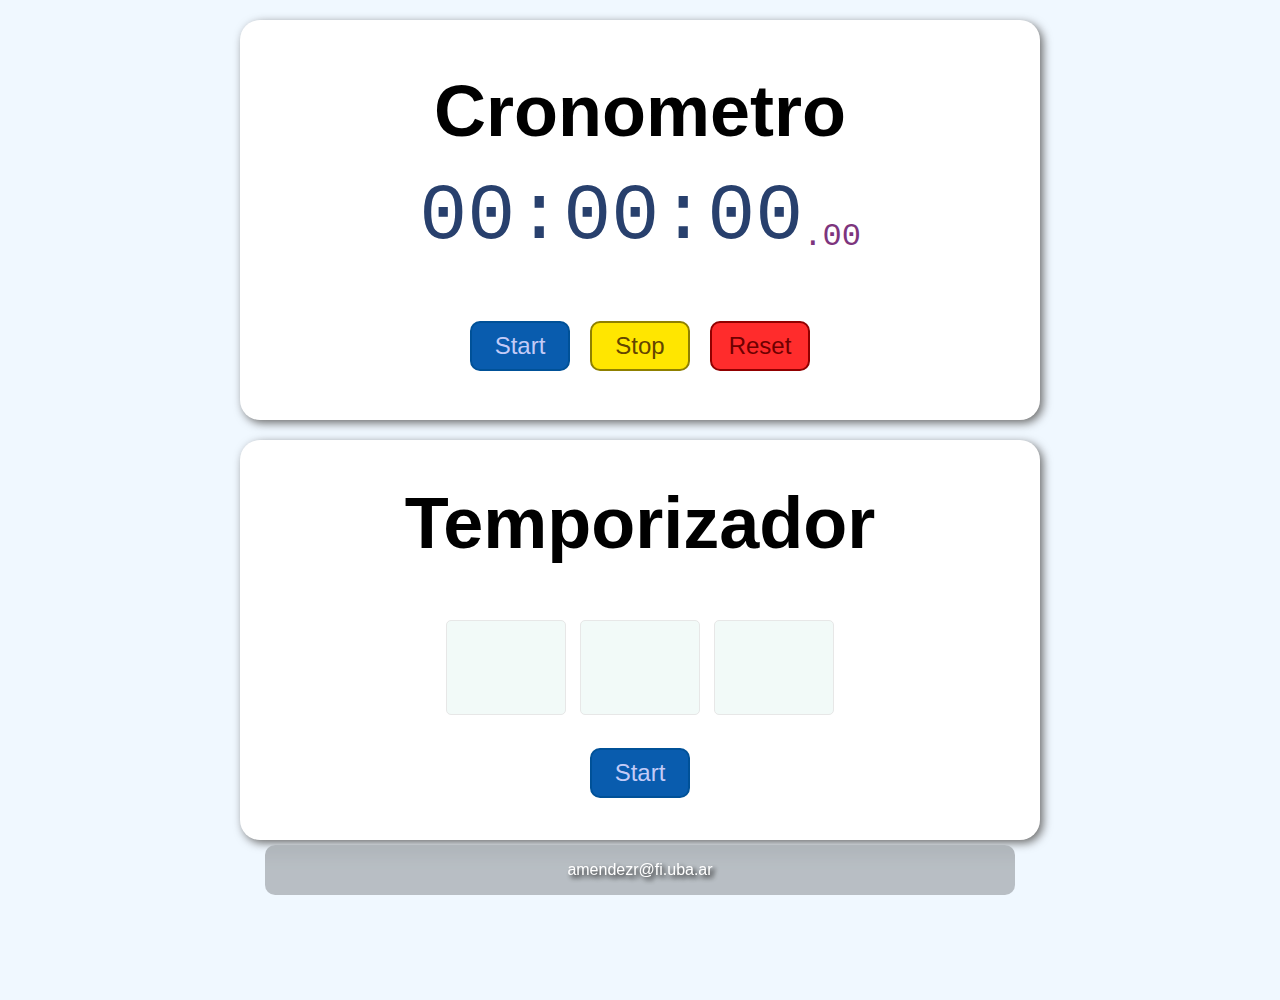
<file: index.html>
<!DOCTYPE html>
<html>
<head>
	<meta charset="utf-8">
	<meta name="viewport" content="width=device-width, initial-scale=1">
	<!-- <link rel="stylesheet" type="text/css" href="styles.css"> -->
	<link rel="stylesheet" type="text/css" href="responsive.css">

	<title>Cronometro</title>

</head>

<body>
    <!-- <div id="hora"></div> -->
	<section class="parent">
		<div class="cronometro container">
			<div class="child titulo">
                <h1>Cronometro</h1>
            </div>
			<div class="child display" id="crono_display">
				<span class="" id="hms"></span><span id="ms"></span> 
			</div>
			<div class="child botones">
				<button class="boton start" id="crono_start">Start</button>
				<button class="boton stop" id="crono_stop">Stop</button>
				<button class="boton reset" id="crono_reset">Reset</button>
			</div>
		</div>
	</section>
    <script>
        document.getElementById("hms").innerHTML="00:00:00";
        document.getElementById("ms").innerHTML=".00"
        h = 0;
        m = 0;
        s = 0;
        ms = 0;
        document.getElementById('crono_start').addEventListener("click",cronometrar);
        document.getElementById('crono_stop').addEventListener("click",parar);
        document.getElementById('crono_reset').addEventListener("click",reiniciar);
            
        function cronometrar(){
            escribir();
            start_interval=setInterval(escribir,10);
            document.querySelector(".start").removeEventListener("click",cronometrar);
        }

        function escribir(){
            ms++;
            if (ms>99){s++;ms=0}
            if (s>59){m++;s=0}
            if (m>59){h++;s=0}
            if (h>24){alert('Pasaron mas de 24hs'),reiniciar()}

            var sAux, mAux, hAux, msAux
            if (ms<10){msAux="0"+ms}else{msAux=ms}
            if (s<10){sAux='0'+s;}else{sAux=s}
            if (m<10){mAux='0'+m;}else{mAux=m}
            if (h<10){hAux='0'+h;}else{hAux=h}
            document.getElementById('hms').innerHTML= hAux + ':' + mAux + ':' + sAux;
            document.getElementById("ms").innerHTML= "." + msAux;
        }

        function parar(){
            clearInterval(start_interval)
            document.querySelector(".start").addEventListener("click",cronometrar);

        }

        function reiniciar(){
            clearInterval(start_interval)
            document.getElementById("hms").innerHTML="00:00:00";
            document.getElementById("ms").innerHTML=".00";
            document.querySelector(".start").addEventListener("click",cronometrar);
            h = 0;
            m = 0;
            s = 0;
            ms = 0;
        }
    </script>
    <!-- ------------------------------------------------------- -->
    <section class="parent">
		<div class="cronometro container">
			<div class="child titulo">
                <h1>Temporizador</h1>
            </div>

			<div class="child display" id="container-temp-hms"></div>
		
            <div class="child forms">
                <form id="inputs">
                    <input min="0" type="number" id="input-h">
                    <input min="0" type="number" id="input-m">
                    <input min="0" type="number" id="input-s">
                </form>
            </div>
			
			<div class="child botones" id="botones">
				<button id="start" class="boton temp-start">Start</button>
				<!-- <button id="stop" class="boton temp-stop">Stop</button>
				<button id="reset" class="boton temp-reset">Reset</button> -->
			</div>
		</div>
	</section>
    

    <script>
        // mostrarHora= document.getElementById("hora")
        // // mostrarHora.innerHTML = hora.toLocaleDateString();
        // setInterval (()=>{
        //     let hora = new Date()
        //     mostrarHora.innerHTML = hora.toLocaleTimeString();
        // },1000 )
        
            temp_h = 0;
            temp_m = 0;
            temp_s = 0;
            document.querySelector(".temp-start").addEventListener("click",timer_start);
            // document.querySelector(".temp-stop").addEventListener("click",timer_stop);
            // document.querySelector(".temp-reset").addEventListener("click",timer_reset);
        
        let is_running=false;
        function timer_start() {
            document.getElementById("container-temp-hms").innerHTML += '<span id="temp-hms"></span>'
            document.getElementById("temp-hms").innerHTML="00:00:00";
            
            document.getElementById("botones").innerHTML += '<button id="stop" class="boton temp-stop">Stop</button>';
            document.getElementById("botones").innerHTML += '<button id="reset" class="boton temp-reset">Reset</button>';
            document.querySelector(".temp-stop").addEventListener("click",timer_stop);
            document.querySelector(".temp-reset").addEventListener("click",timer_reset);
            const btn_start = document.getElementById('start')
            btn_start.remove()
            //----------------------------------------------------------//
            temp_h = parseInt(document.getElementById("input-h").value) || 0; //parseInt convierte el input a entero, y si esta vacio es igual a 0
            temp_m = parseInt(document.getElementById("input-m").value) || 0;
            temp_s = parseInt(document.getElementById("input-s").value) || 0;
            timer_interval = setInterval(escribir_timer, 1000);
            let temp_hAux = temp_h < 10 ? '0' + temp_h : temp_h;
            let temp_mAux = temp_m < 10 ? '0' + temp_m : temp_m;
            let temp_sAux = temp_s < 10 ? '0' + temp_s : temp_s;

            document.getElementById('temp-hms').innerHTML = temp_hAux + ':' + temp_mAux + ':' + temp_sAux;
            // document.querySelector(".temp-start").removeEventListener("click", timer_start);

            // const form_inputs = document.getElementById('inputs')
            // form_inputs.innerHTML= " "
            document.getElementById("inputs").style.display='none'
            is_running=true
        }
        
        function escribir_timer() {
            if (temp_s>0){
                temp_s--;
            }else {
                if (temp_m>0){
                    temp_s=59;temp_m--;
                }else{
                    if (temp_h>0){
                        temp_h--;temp_s=59;temp_m=59;
                    }else {
                        alert("Timer Finalizado")
                        timer_reset()
                    }
                }
            }
            let temp_hAux = temp_h < 10 ? '0' + temp_h : temp_h;
            let temp_mAux = temp_m < 10 ? '0' + temp_m : temp_m;
            let temp_sAux = temp_s < 10 ? '0' + temp_s : temp_s;

            document.getElementById('temp-hms').innerHTML = temp_hAux + ':' + temp_mAux + ':' + temp_sAux;
        }
        

        function timer_stop(){
            
            if (is_running){
                clearInterval(timer_interval)
                document.getElementById('stop').textContent = "Play"
            }else{
                timer_interval = setInterval(escribir_timer, 1000);
                document.getElementById('stop').textContent = "Stoop"
                
            }
            is_running=!is_running

            // document.querySelector(".temp-start").addEventListener("click",timer_start);
        }

        function timer_reset(){
            document.getElementById("botones").innerHTML += '<button id="start" class="boton temp-start">Start</button>';
            document.getElementById("container-temp-hms").innerHTML = ''
            const btn_stop = document.getElementById('stop');
            const btn_reset = document.getElementById('reset');
            btn_reset.remove();
            btn_stop.remove();

            clearInterval(timer_interval)
            // document.getElementById("temp-hms").innerHTML="00:00:00";
            document.querySelector(".temp-start").addEventListener("click",timer_start);
           
            // const form_inputs = document.getElementById('inputs')
            // form_inputs.innerHTML += '<input type="number" id="input-h"><input type="number" id="input-m"><input type="number" id="input-s">'
            document.getElementById("inputs").style.display='inline'
            document.getElementById("inputs").reset()
        }

    </script>


	<footer>
		<div class="container_footer">
            <p><a target="_blank" href="https://github.com/AntMendez">amendezr@fi.uba.ar</a></p>
            <!-- <p><a href="file:///C:/Users/Sabrina/Desktop/Cronometro/temporizador.html">Temporizador</a></p>
            <p><a href="file:///C:/Users/Sabrina/Desktop/Cronometro/index.html">Cronometro</a></p> -->
        </div>
	</footer>

	<!-- <script src="script.js" ></script> -->
</body>

</html>
</file>
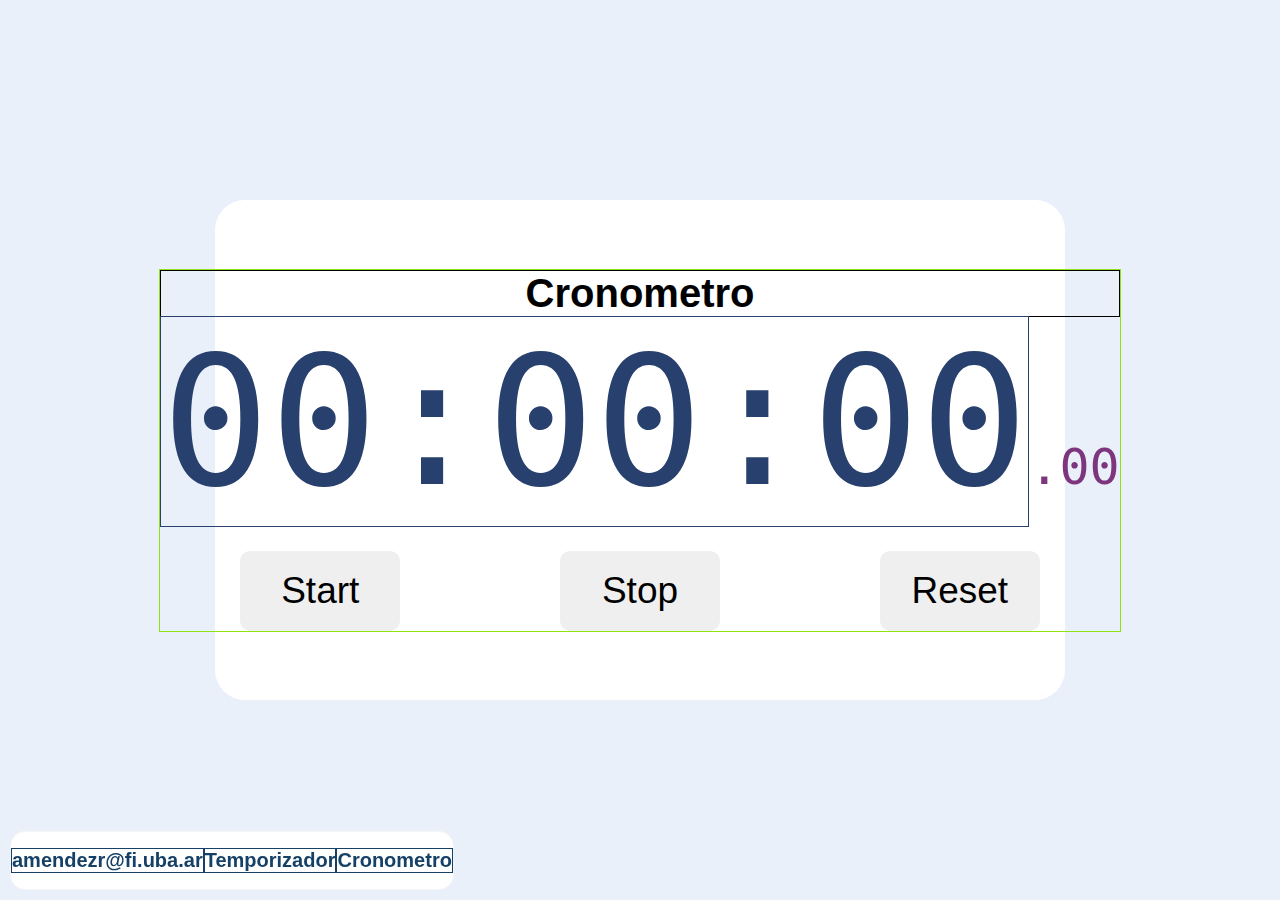
<file: index_fake.html>
<!DOCTYPE html>
<html>
<head>
	<meta charset="utf-8">
	<meta name="viewport" content="width=device-width, initial-scale=1">
	<link rel="stylesheet" type="text/css" href="styles.css">
	<title>Cronometro</title>
	<!-- <link href="https://cdn.jsdelivr.net/npm/bootstrap@5.3.3/dist/css/bootstrap.min.css" rel="stylesheet" integrity="sha384-QWTKZyjpPEjISv5WaRU9OFeRpok6YctnYmDr5pNlyT2bRjXh0JMhjY6hW+ALEwIH" crossorigin="anonymous"> -->


</head>

<body>
	<!-- <button>Hola</button> -->
	<section class="parent">
		<div class="cronometro">
			<p>Cronometro</p>
			<div>
				<span class="" id="hms"></span><span id="ms"></span> 
			</div>
			<div class="botones">
				<button class="boton start">Start</button>
				<button class="boton stop">Stop</button>
				<button class="boton reset">Reset</button>
			</div>
		</div>
	</section>


	<footer>
		<p><a target="_blank" href="https://github.com/AntMendez">amendezr@fi.uba.ar</a></p>
		<p><a href="file:///C:/Users/Sabrina/Desktop/Cronometro/temporizador.html">Temporizador</a></p>
		<p><a href="file:///C:/Users/Sabrina/Desktop/Cronometro/index.html">Cronometro</a></p>
	</footer>

	<script src="script.js" ></script>
</body>

</html>
</file>
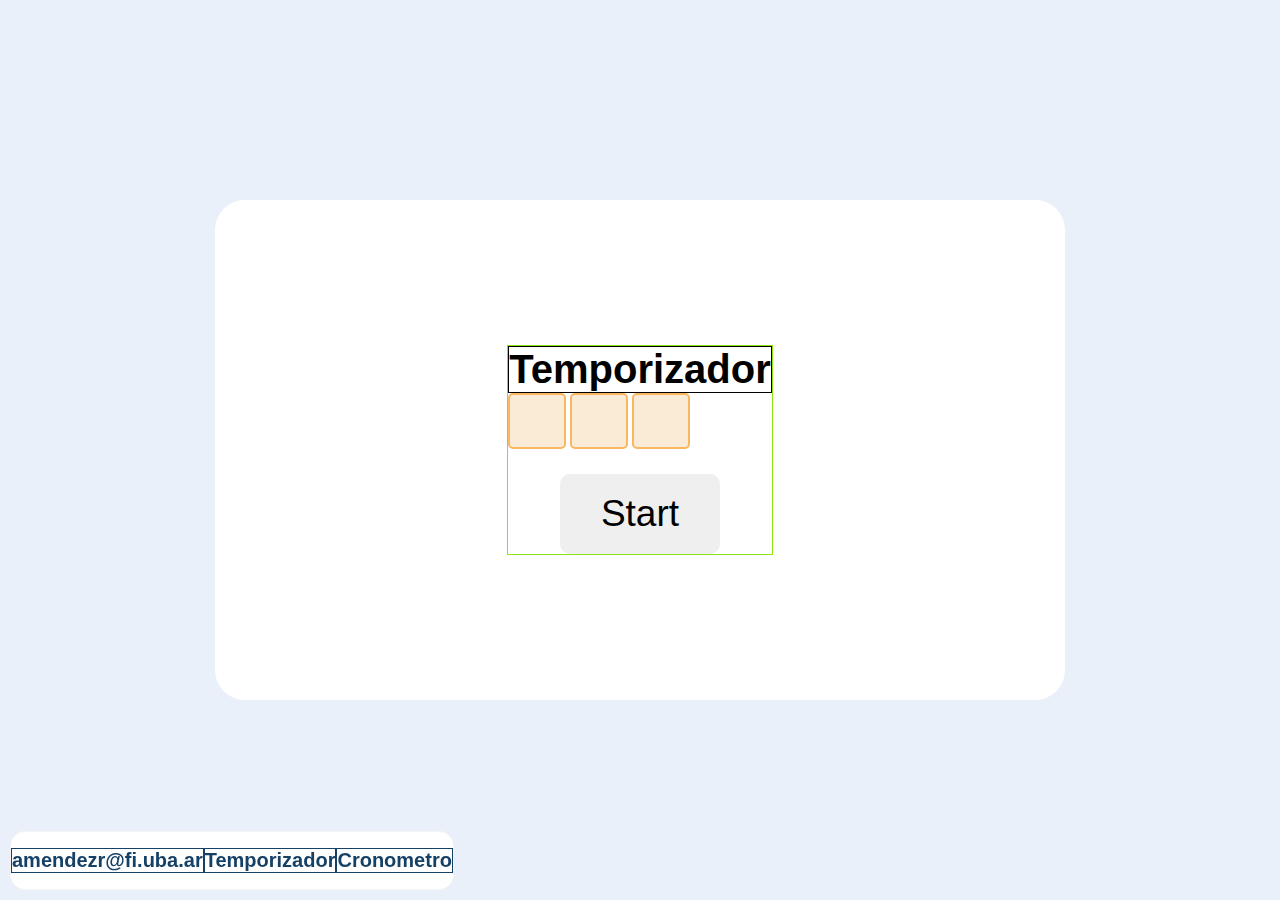
<file: temporizador.html>
<!DOCTYPE html>
<html lang="es">
<head>
    <meta charset="UTF-8">
    <meta name="viewport" content="width=device-width, initial-scale=1.0">
    <title>Temporizador</title>
    <link rel="stylesheet" type="text/css" href="styles.css">

</head>
<body>
    <section class="parent">
		<div class="cronometro">
			<p>Temporizador</p>
			<div id="container-temp-hms">
				
			</div>
		
            <form id="inputs">
                <input type="number" id="input-h">
			    <input type="number" id="input-m">
			    <input type="number" id="input-s">
            </form>
			
			<div class="botones" id="botones">
				<button id="start" class="boton temp-start">Start</button>
				<!-- <button id="stop" class="boton temp-stop">Stop</button>
				<button id="reset" class="boton temp-reset">Reset</button> -->
			</div>
		</div>
	</section>
    <!-- <div id="hora"></div> -->

    <script>
        // mostrarHora= document.getElementById("hora")
        // // mostrarHora.innerHTML = hora.toLocaleDateString();
        // setInterval (()=>{
        //     let hora = new Date()
        //     mostrarHora.innerHTML = hora.toLocaleTimeString();
        // },1000 )
        
        window.onload = init
        function init(){
            h = 0;
            m = 0;
            s = 0;
            document.querySelector(".temp-start").addEventListener("click",timer_start);
            // document.querySelector(".temp-stop").addEventListener("click",timer_stop);
            // document.querySelector(".temp-reset").addEventListener("click",timer_reset);
        }
        let is_running=false;
        function timer_start() {
            document.getElementById("container-temp-hms").innerHTML += '<span id="temp-hms"></span>'
            document.getElementById("temp-hms").innerHTML="00:00:00";
            
            document.getElementById("botones").innerHTML += '<button id="stop" class="boton temp-stop">Stop</button>';
            document.getElementById("botones").innerHTML += '<button id="reset" class="boton temp-reset">Reset</button>';
            document.querySelector(".temp-stop").addEventListener("click",timer_stop);
            document.querySelector(".temp-reset").addEventListener("click",timer_reset);
            const btn_start = document.getElementById('start')
            btn_start.remove()
            //----------------------------------------------------------//
            h = parseInt(document.getElementById("input-h").value) || 0; //parseInt convierte el input a entero, y si esta vacio es igual a 0
            m = parseInt(document.getElementById("input-m").value) || 0;
            s = parseInt(document.getElementById("input-s").value) || 0;
            timer_interval = setInterval(escribir_timer, 1000);
            // document.querySelector(".temp-start").removeEventListener("click", timer_start);

            // const form_inputs = document.getElementById('inputs')
            // form_inputs.innerHTML= " "
            document.getElementById("inputs").style.display='none'
            is_running=true
        }
        
        function escribir_timer() {
            if (s>0){
                s--;
            }else {
                if (m>0){
                    s=59;m--;
                }else{
                    if (h>0){
                        h--;s=59;m=59;
                    }else {
                        alert("Timer Finalizado")
                        timer_stop()
                    }
                }
            }
            let hAux = h < 10 ? '0' + h : h;
            let mAux = m < 10 ? '0' + m : m;
            let sAux = s < 10 ? '0' + s : s;

            document.getElementById('temp-hms').innerHTML = hAux + ':' + mAux + ':' + sAux;
        }
        

        function timer_stop(){
            
            if (is_running){
                clearInterval(timer_interval)
                document.getElementById('stop').textContent = "Play"
            }else{
                timer_interval = setInterval(escribir_timer, 1000);
                document.getElementById('stop').textContent = "Stoop"

            }
            is_running=!is_running

            // document.querySelector(".temp-start").addEventListener("click",timer_start);
        }

        function timer_reset(){
            document.getElementById("botones").innerHTML += '<button id="start" class="boton temp-start">Start</button>';
            document.getElementById("container-temp-hms").innerHTML = ''
            const btn_stop = document.getElementById('stop');
            const btn_reset = document.getElementById('reset');
            btn_reset.remove();
            btn_stop.remove();

            clearInterval(timer_interval)
            // document.getElementById("temp-hms").innerHTML="00:00:00";
            document.querySelector(".temp-start").addEventListener("click",timer_start);
           
            // const form_inputs = document.getElementById('inputs')
            // form_inputs.innerHTML += '<input type="number" id="input-h"><input type="number" id="input-m"><input type="number" id="input-s">'
            document.getElementById("inputs").style.display='inline'
        }


    </script>

    <footer>
		<p><a target="_blank" href="https://github.com/AntMendez">amendezr@fi.uba.ar</a></p>
		<p><a href="file:///C:/Users/Sabrina/Desktop/Cronometro/temporizador.html">Temporizador</a></p>
		<p><a href="file:///C:/Users/Sabrina/Desktop/Cronometro/index.html">Cronometro</a></p>
	</footer>

    <!-- <script src="script.js" ></script> -->
</body>
</html>
</file>
<file: styles.css>
/* *{box-sizing:border-box;margin:0;padding:0;} */

/* @font-face {
    font-family: JetBrains;
    src: url(/fonts/JetBrains_Mono/JetBrainsMono-VariableFont_wght.ttf);
}
@font-face {
    font-family: NeunMachina;
    src: url(/fonts/Neue_Machina/NeueMachina-Regular.otf);
}
@font-face {
    font-family: IbmPlex;
    src: url(/fonts/IBM_Plex_Mono/IBMPlexMono-Regular.ttf);
}
@font-face {
    font-family: SpaceGrotesk ;
    src: url(/fonts/Space_Grotesk/SpaceGrotesk-VariableFont_wght.ttf);
} */

body,html{
    background-color: #e9f0f9;

    margin: 0px;
    /* align-content: center; */
    position: relative;
    display: flex;
    height:100%;
    /* border: 5px solid; */
    align-content: center;
    flex-direction: column;
}

.parent{
    background-color:rgb(255, 255, 255) ;
    /* backdrop-filter: blur(5px); */
    /* filter: blur(5px); */
    border-radius: 30px;
    box-sizing: border-box;
    /* border: 1px solid red; */
    height: 500px;
    width: 850px;
    display: flex;
    justify-content: center;
    align-items: center;
    margin: auto;
}
.cronometro{
    margin: 0;
    box-sizing: border-box;   
    border: 1px solid rgb(143, 227, 17); 
}

.botones{
    /* border: 1px solid black; */
    padding-top:25px;
    display: flex;
    justify-content: space-around;
}
button{
    border: 0;
    border-radius: 10px;
    height: 80px;
    width: 160px;
    font-family: SpaceGrotesk, Arial, Helvetica, sans-serif;
    font-size: 37px;
    /* font-weight: 500; */
}
/* button:first-child{
    background-color: rgb(9, 92, 174);
    color: rgb(195, 203, 247);
}
button:nth-child(2){
    background-color: rgb(255, 230, 0);
    color: rgb(99, 68, 0);
}
button:last-child{
    background-color: rgb(255, 44, 44);
    color: rgb(110, 0, 0);
} */
    
#hms, #temp-hms{
    border: 1px solid; 
    box-sizing: border-box;
    font-size:180px;
    color: #28406d;
   font-family: IbmPlex,monospace; 
 }
#ms{
    /* border: 1px solid;  */
    box-sizing: border-box;
    font-size:50px;
    color: rgb(125, 53, 125);
    font-family: IbmPlex,monospace; 
}

footer{
    border: 1px solid whitesmoke;
    box-sizing: border-box;
    padding: 0;
    border-radius: 15px;
    background-color: white;
    margin: 10px;
    position: fixed;
    bottom: 0;
    display: inline-flex;
    /* justify-content: center; */
}
p a{
    border: 1px solid;
    display: inline-block;
    text-decoration: none;
    font-family: Arial, Helvetica, sans-serif;
    font-size: 20px;
    font-weight: bold;
    color: rgb(22, 65, 103);
}
section p{
    margin: 0;
    border: 1px solid;
    font-family: Arial, Helvetica, sans-serif;
    font-size: 40px;
    font-weight: bold;
    text-align: center;
}

input{
    border-radius: 5px;
    border: 2px solid #fab760 ;
    background-color: #faebd7;
    height: 50px;
    width: 50px;
    font-size: 35px;
}
input[type=text] {
    padding: 5px;
    margin: 8px 0;
    box-sizing: border-box;
    /* border: 2px; */
    
  }
</file>
<file: responsive.css>
*{
    box-sizing: border-box;
}
body{
    margin: 0;
    position: relative;
    background-color: aliceblue;
}

h1 { font-family: Montserrat,Helvetica; font-size: 4.5em; margin: 0;font-weight: 600;transition: 0.3s;}
h1:hover{text-shadow: 3px 3px 10px rgb(80, 80, 80); }
p { font-family: Montserrat, Helvetica; font-weight: 500; text-shadow: 3px 3px 5px black; }
a { text-decoration: none; color: rgb(255, 255, 255); margin: 0px 10px;}
a:hover{ color: black;}

button{
    font-family: Arial, Helvetica, sans-serif;
    font-size: 1.5em;
    margin: 0px 10px;
    width: 100px;
    height: 50px;
    border-radius: 10px;
    transition: 0.3s;
}
button:hover{ box-shadow: 0px 0px 10px rgb(0, 0, 0)}

.botones .start,.temp-start {
    border: 2px solid rgb(0, 81, 152);
    background-color: rgb(9, 92, 174);
    color: rgb(195, 203, 247);
}
.botones .stop,.temp-stop {
    border: 2px solid rgb(143, 128, 0);
    background-color: rgb(255, 230, 0);
    color: rgb(99, 68, 0);
}
.botones .reset,.temp-reset {
    border: 2px solid rgb(145, 0, 0);
    background-color: rgb(255, 44, 44);
    color: rgb(110, 0, 0);
}

input[type=number]::-webkit-inner-spin-button {
    -webkit-appearance: none; }
input{
    background-color: rgb(242, 250, 248);
    border: 1px solid rgb(231, 231, 231);
    border-radius: 5px;
    box-sizing: border-box;
    width: 1.5em;
    font-size:5em;
    color: #28406d;
    font-family: IbmPlex,monospace; 
    /* height: 3em; */
    /* padding: 10px; */
    margin: 10px 5px;
    font-size: 5em;
    
}
footer{
    display: flex;
    justify-content: center;
    padding: 40px;
    margin: 40px;
}

.container_footer{
    margin: 5px;
    background-color: rgba(0, 0, 0, 0.23);
    max-width: 750px;
    color: white;
    backdrop-filter: blur(10px);
    position: fixed;
    display: flex;
    flex-direction: row;
    justify-content: center;
    border-radius: 10px;
    width: 100%;
    bottom: 0;
    transition: 1s;
}
.container_footer:hover{
    bottom: 5px;
    /* bottom: 0px; */
}


section .parent{
    height: 500px;
}

.container{
    background-color: white;
    /* border: 2px solid; */
    box-shadow: 3px 3px 10px rgb(107, 107, 107);
    max-width: 800px;
    height:400px;
    margin: 20px auto 0px auto;
    padding: 30px 0px;
    border-radius: 20px;
    display: flex;
    flex-direction: column;
    /* justify-content: start; */
    align-items: center;
}
.child{
    /* border: 3px solid; */
    flex-grow: 1;
    align-items: center;
    display: flex;
}

#crono_display{
    /* border: 3px solid greenyellow; */
    display: flex;
    flex-direction: row;
    align-items: center;
}

#hms, #temp-hms{
    align-self: start;
    box-sizing: border-box;
    /* border: 1px solid;  */
    padding: 0;
    margin: 0;
    box-sizing: border-box;
    font-size:5em;
    color: #28406d;
   font-family: IbmPlex,monospace; 
 }
#ms{
    /* border: 1px solid;  */
    padding: 0;
    margin: 0;
    box-sizing: border-box;
    font-size:2em;
    color: rgb(125, 53, 125);
    font-family: IbmPlex,monospace; 
}
</file>
